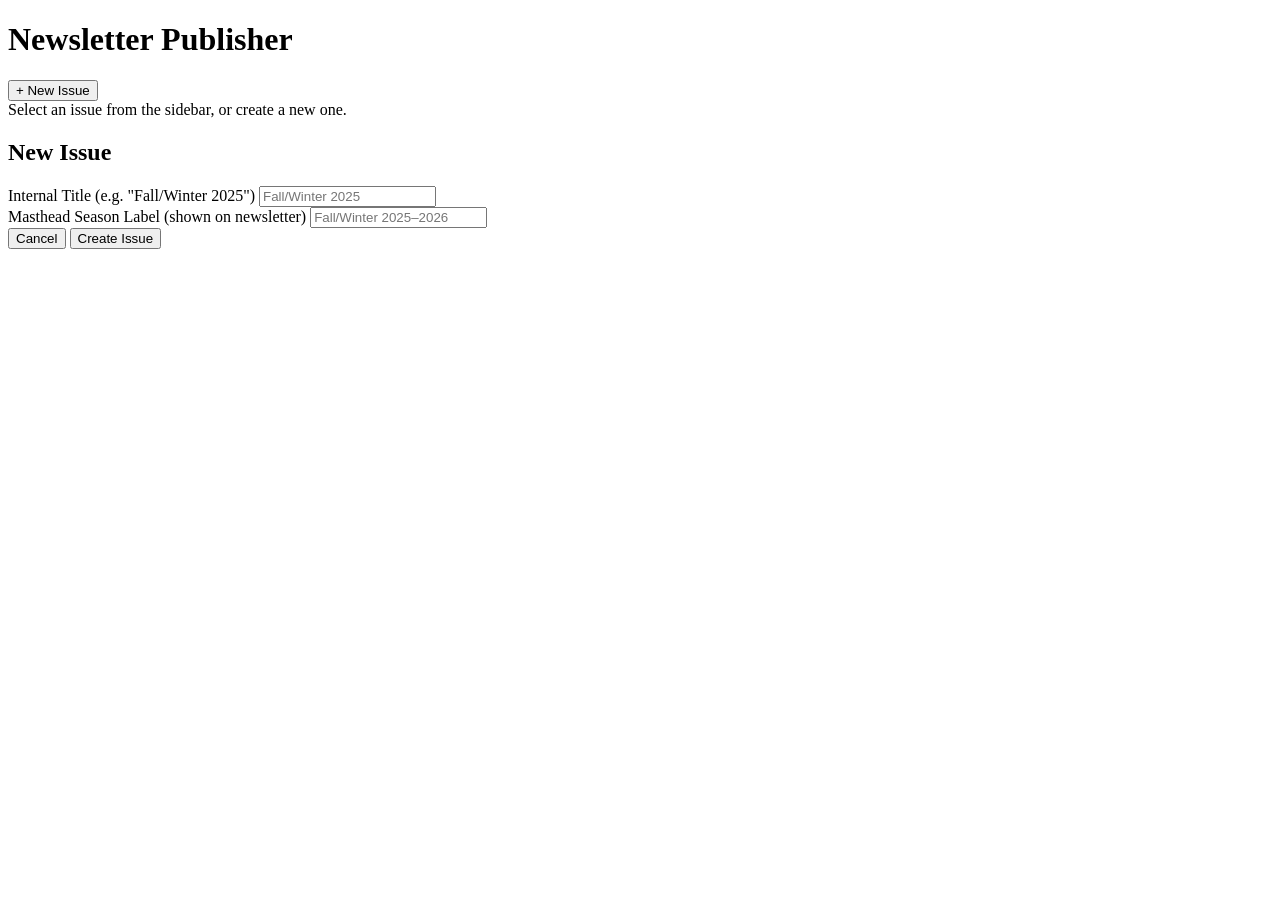
<file: apps-script/Publisher.html>
<!DOCTYPE html>
<html lang="en">
<head>
  <meta charset="UTF-8">
  <meta name="viewport" content="width=device-width, initial-scale=1">
  <title>HOA Newsletter Publisher</title>
  <?!= include('PublisherCSS') ?>
</head>
<body>

<div id="app">
  <div id="sidebar">
    <div id="sidebar-header">
      <h1>Newsletter Publisher</h1>
      <button id="btn-new-issue" onclick="openNewIssueModal()">+ New Issue</button>
    </div>
    <div id="issue-list"></div>
  </div>
  <div id="editor">
    <div id="editor-placeholder">Select an issue from the sidebar, or create a new one.</div>
    <div id="editor-content" style="display:none"></div>
  </div>
</div>

<!-- New Issue Modal -->
<div id="modal-overlay">
  <div id="modal">
    <h2>New Issue</h2>
    <div class="field-group">
      <label>Internal Title (e.g. "Fall/Winter 2025")</label>
      <input type="text" id="new-title" placeholder="Fall/Winter 2025">
    </div>
    <div class="field-group">
      <label>Masthead Season Label (shown on newsletter)</label>
      <input type="text" id="new-season" placeholder="Fall/Winter 2025–2026">
    </div>
    <div id="modal-actions">
      <button class="btn btn-secondary" onclick="closeNewIssueModal()">Cancel</button>
      <button class="btn btn-primary" onclick="submitNewIssue()">Create Issue</button>
    </div>
  </div>
</div>

<div id="toast"></div>

<script>
  // Data bootstrapped from server
  var ALL_ISSUES   = <?!= issuesJson ?>;
  var APP_CONFIG   = <?!= configJson ?>;
  var currentIssueId = null;
</script>
<?!= include('PublisherJS') ?>
</body>
</html>
</file>
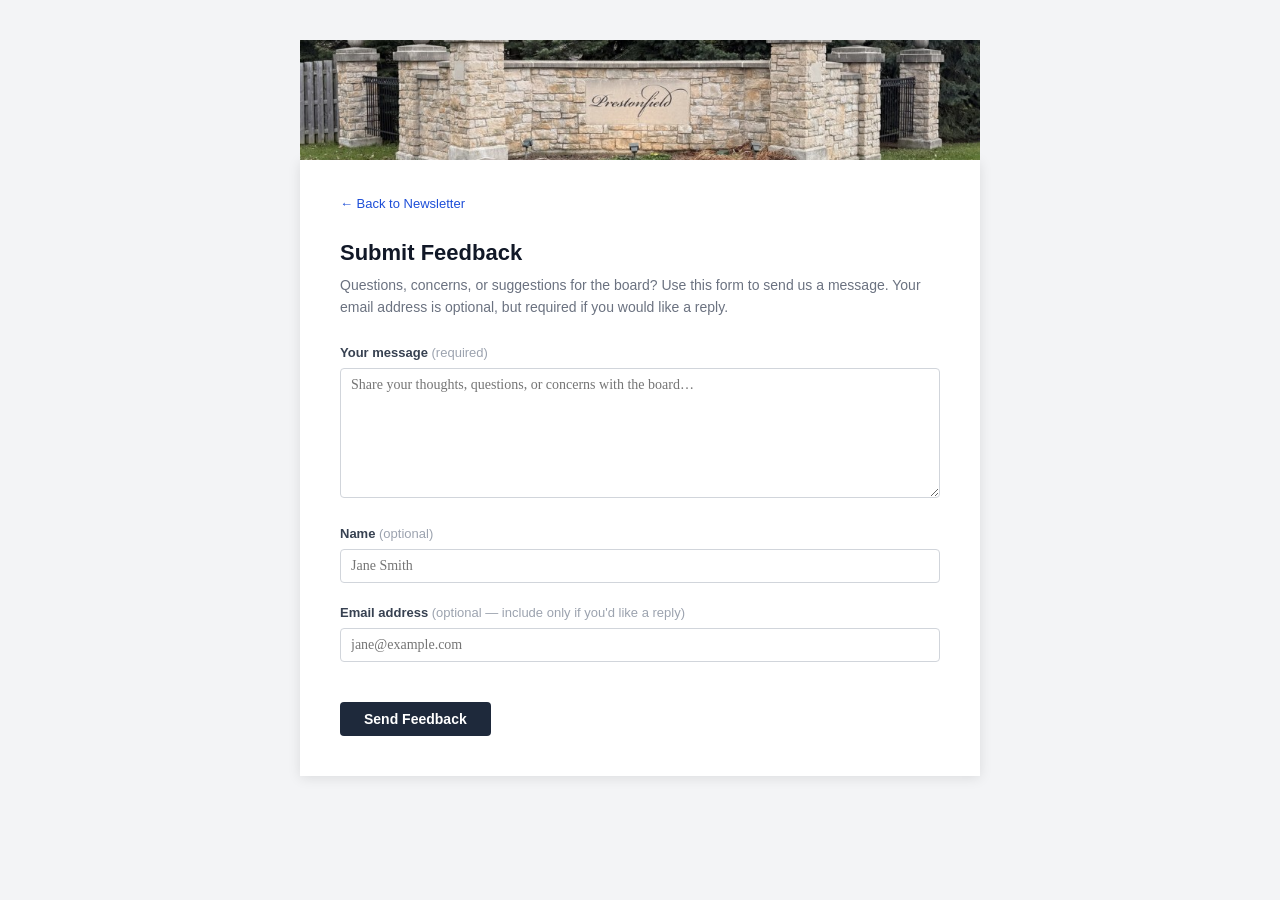
<file: docs/feedback.html>
<!DOCTYPE html>
<html lang="en">
<head>
  <meta charset="UTF-8">
  <meta name="viewport" content="width=device-width, initial-scale=1">
  <title>Prestonfield HOA — Submit Feedback</title>
  <link rel="stylesheet" href="newsletter.css">
  <script src="https://www.google.com/recaptcha/api.js" async defer></script>
  <!-- Google Analytics -->
  <script async src="https://www.googletagmanager.com/gtag/js?id=G-YLPQ2HLBV7"></script>
  <script>
    window.dataLayer = window.dataLayer || [];
    function gtag(){dataLayer.push(arguments);}
    gtag('js', new Date());
    gtag('config', 'G-YLPQ2HLBV7');
  </script>
  <style>
    body { background: #f3f4f6; }

    .feedback-wrap {
      max-width: 680px;
      margin: 40px auto 60px;
      font-family: Arial, Helvetica, sans-serif;
    }

    /* Banner — matches newsletter masthead height */
    .feedback-banner {
      width: 100%;
      height: 120px;
      object-fit: cover;
      object-position: center 40%;
      display: block;
    }

    /* Card */
    .feedback-card {
      background: white;
      padding: 32px 40px 40px;
      box-shadow: 0 2px 12px rgba(0,0,0,0.1);
    }

    .feedback-card h1 {
      font-size: 22px;
      font-weight: 700;
      margin: 0 0 4px;
      color: #111827;
    }
    .feedback-card p.subtitle {
      font-size: 14px;
      color: #6b7280;
      margin: 0 0 24px;
    }

    .feedback-back {
      display: inline-block;
      font-size: 13px;
      color: #1d4ed8;
      text-decoration: none;
      margin-bottom: 20px;
    }
    .feedback-back:hover { text-decoration: underline; }

    /* Form fields */
    .fb-label {
      display: block;
      font-size: 13px;
      font-weight: 600;
      color: #374151;
      margin: 20px 0 4px;
    }
    .fb-label:first-of-type { margin-top: 0; }
    .fb-hint {
      font-weight: 400;
      color: #9ca3af;
    }

    .fb-input,
    .fb-textarea {
      width: 100%;
      box-sizing: border-box;
      padding: 8px 10px;
      border: 1px solid #d1d5db;
      border-radius: 4px;
      font-size: 14px;
      font-family: Georgia, 'Times New Roman', serif;
      color: #1a1a1a;
      background: #fff;
      transition: border-color 0.15s;
    }
    .fb-input:focus,
    .fb-textarea:focus {
      outline: none;
      border-color: #374151;
      box-shadow: 0 0 0 2px rgba(55,65,81,0.12);
    }
    .fb-textarea {
      min-height: 130px;
      resize: vertical;
    }

    /* Honeypot — visually hidden but NOT display:none (bots detect that) */
    .hp-field {
      position: absolute;
      left: -9999px;
      width: 1px;
      height: 1px;
      overflow: hidden;
      tabindex: -1;
    }

    .recaptcha-wrap { margin-top: 20px; }

    /* Submit button */
    .fb-submit {
      display: inline-block;
      margin-top: 20px;
      padding: 9px 24px;
      background: #1e293b;
      color: white;
      border: none;
      border-radius: 4px;
      font-size: 14px;
      font-family: Arial, Helvetica, sans-serif;
      font-weight: 600;
      cursor: pointer;
      transition: background 0.15s;
    }
    .fb-submit:hover:not(:disabled) { background: #0f172a; }
    .fb-submit:disabled { background: #9ca3af; cursor: not-allowed; }

    /* Status messages */
    .fb-status {
      display: none;
      margin-top: 20px;
      padding: 12px 16px;
      border-radius: 4px;
      font-size: 14px;
      line-height: 1.5;
    }
    .fb-status.success {
      background: #f0fdf4;
      border: 1px solid #86efac;
      color: #166534;
    }
    .fb-status.error {
      background: #fef2f2;
      border: 1px solid #fca5a5;
      color: #991b1b;
    }

    @media (max-width: 600px) {
      .feedback-wrap { margin: 0; }
      .feedback-card { padding: 24px 20px 32px; }
    }
  </style>
</head>
<body>
  <div class="feedback-wrap">
    <img class="feedback-banner" src="assets/banner.jpg" alt="Prestonfield HOA">

    <div class="feedback-card">
      <a class="feedback-back" id="back-link" href="index.html">&larr; Back to Newsletter</a>

      <h1>Submit Feedback</h1>
      <p class="subtitle">
        Questions, concerns, or suggestions for the board?
        Use this form to send us a message. Your email address is optional,
        but required if you would like a reply.
      </p>

      <form id="feedback-form" novalidate>

        <!-- Honeypot — invisible to humans, filled by bots -->
        <div class="hp-field" aria-hidden="true">
          <input type="text" name="website" id="hp-website"
                 tabindex="-1" autocomplete="off">
        </div>

        <label class="fb-label" for="fb-message">
          Your message <span class="fb-hint">(required)</span>
        </label>
        <textarea class="fb-textarea" id="fb-message" name="message" required
          placeholder="Share your thoughts, questions, or concerns with the board…"></textarea>

        <label class="fb-label" for="fb-name">
          Name <span class="fb-hint">(optional)</span>
        </label>
        <input class="fb-input" type="text" id="fb-name" name="name"
          placeholder="Jane Smith" autocomplete="name">

        <label class="fb-label" for="fb-email">
          Email address <span class="fb-hint">(optional — include only if you'd like a reply)</span>
        </label>
        <input class="fb-input" type="email" id="fb-email" name="email"
          placeholder="jane@example.com" autocomplete="email">

        <div class="recaptcha-wrap">
          <div class="g-recaptcha" data-sitekey="6LcRs6YsAAAAAAs4URIODwn7Crw3w6cY2-kjR84-"></div>
        </div>

        <button type="submit" class="fb-submit" id="fb-submit-btn">
          Send Feedback
        </button>
      </form>

      <div class="fb-status" id="fb-status" role="alert"></div>
    </div>
  </div>

  <script>
    // Keep in sync with APPS_SCRIPT_URL in newsletter.js
    var FEEDBACK_URL = 'https://script.google.com/macros/s/AKfycbzLg7jgUUmSfTKvgO4Z1_jQyxT2EU-e89UGVIO4dN6-r5stqPH_-KMg85PU1rJRN8bv/exec';

    // Dynamic back link — go to wherever the user came from, with a
    // sensible fallback to the current issue page if referrer is unavailable.
    (function() {
      var backLink = document.getElementById('back-link');
      var referrer = document.referrer;
      // Use referrer only if it's an http(s) URL and isn't the feedback page itself.
      // Scheme check blocks javascript: URIs from being assigned to href.
      if (referrer && /^https?:\/\//i.test(referrer) && referrer.indexOf('feedback.html') === -1) {
        backLink.href = referrer;
        if (referrer.indexOf('archive.html') !== -1) {
          backLink.textContent = '\u2190 Back to Archive';
        } else {
          backLink.textContent = '\u2190 Back to Newsletter';
        }
      } else {
        backLink.href = 'index.html';
      }
    })();

    document.getElementById('feedback-form').addEventListener('submit', function(e) {
      e.preventDefault();
      submitFeedback();
    });

    function submitFeedback() {
      var message  = document.getElementById('fb-message').value.trim();
      var name     = document.getElementById('fb-name').value.trim();
      var email    = document.getElementById('fb-email').value.trim();
      var honeypot = document.getElementById('hp-website').value;
      var btn      = document.getElementById('fb-submit-btn');

      // Client-side honeypot check (belt-and-suspenders — server also checks)
      if (honeypot) return;

      if (!message) {
        showStatus('error', 'Please enter a message before submitting.');
        return;
      }

      var recaptchaResponse = grecaptcha.getResponse();
      if (!recaptchaResponse) {
        showStatus('error', 'Please check the "I\'m not a robot" box before submitting.');
        return;
      }

      btn.disabled = true;
      btn.textContent = 'Sending…';
      hideStatus();

      // Encode as application/x-www-form-urlencoded (simple CORS request — no preflight)
      var body = new URLSearchParams({
        action:                 'feedback',
        message:                message,
        name:                   name,
        email:                  email,
        website:                honeypot,
        'g-recaptcha-response': recaptchaResponse
      }).toString();

      fetch(FEEDBACK_URL, {
        method:   'POST',
        headers:  { 'Content-Type': 'application/x-www-form-urlencoded' },
        body:     body,
        redirect: 'follow'
      })
      .then(function(resp) { return resp.json(); })
      .then(function(data) {
        if (data.status === 'ok') {
          document.getElementById('feedback-form').style.display = 'none';
          showStatus('success',
            'Thank you! Your message has been received by the board. ' +
            (email ? 'We\'ll be in touch at ' + email + ' if a reply is needed.' : ''));
        } else {
          throw new Error(data.message || 'Submission failed. Please try again.');
        }
      })
      .catch(function(err) {
        showStatus('error', err.message || 'Something went wrong. Please try again later.');
        btn.disabled = false;
        btn.textContent = 'Send Feedback';
        grecaptcha.reset();
      });
    }

    function showStatus(type, msg) {
      var el = document.getElementById('fb-status');
      el.className = 'fb-status ' + type;
      el.textContent = msg;
      el.style.display = 'block';
      el.scrollIntoView({ behavior: 'smooth', block: 'nearest' });
    }

    function hideStatus() {
      document.getElementById('fb-status').style.display = 'none';
    }
  </script>
</body>
</html>
</file>
<file: docs/newsletter.css>
/* ════════════════════════════════════════════════════════════════════════════
   newsletter.css  —  Prestonfield HOA Newsletter
   Screen layout + print stylesheet
   ════════════════════════════════════════════════════════════════════════════ */

/* ── Reset & base ─────────────────────────────────────────────────────────── */
*, *::before, *::after { box-sizing: border-box; }
body {
  margin: 0;
  font-family: Georgia, 'Times New Roman', serif;
  font-size: 14px;
  line-height: 1.6;
  color: #1a1a1a;
  background: #f3f4f6;
}

/* ── Page wrapper ─────────────────────────────────────────────────────────── */
.newsletter-page {
  max-width: 900px;
  margin: 24px auto;
  background: white;
  box-shadow: 0 2px 12px rgba(0,0,0,0.12);
}

/* ── Masthead ─────────────────────────────────────────────────────────────── */
.masthead {
  position: relative;
  overflow: hidden;
  background: #1a1a2e;
}
.masthead-banner {
  width: 100%;
  height: 180px;
  object-fit: cover;
  object-position: center 40%;
  display: block;
}
.masthead-date {
  position: absolute;
  bottom: 10px;
  right: 14px;
  font-style: italic;
  font-size: 13px;
  color: rgba(255,255,255,0.9);
  text-shadow: 0 1px 3px rgba(0,0,0,0.7);
  background: rgba(0,0,0,0.35);
  padding: 2px 8px;
  border-radius: 3px;
}

/* ── Two-column body ──────────────────────────────────────────────────────── */
.newsletter-body {
  display: flex;
  align-items: flex-start;
}

/* ── Left sidebar ─────────────────────────────────────────────────────────── */
.newsletter-sidebar {
  width: 220px;
  flex-shrink: 0;
  padding: 16px 14px;
  border-right: 1px solid #d1d5db;
  font-size: 12px;
  line-height: 1.55;
}

.sidebar-section {
  margin-bottom: 14px;
}
.sidebar-section:last-child {
  margin-bottom: 0;
}

.sidebar-heading {
  font-family: Arial, Helvetica, sans-serif;
  font-size: 11px;
  font-weight: 700;
  text-transform: uppercase;
  letter-spacing: 0.8px;
  color: #374151;
  margin: 0 0 6px 0;
  padding-bottom: 3px;
  border-bottom: 1.5px solid #374151;
}

.board-member {
  display: flex;
  justify-content: space-between;
  margin-bottom: 2px;
  gap: 4px;
}
.board-member-name { font-weight: 600; }
.board-member-role { color: #6b7280; font-style: italic; }

.sidebar-box {
  border: 1px solid #c9cdd4;
  border-radius: 4px;
  padding: 8px 10px;
  background: #f9fafb;
  font-size: 11.5px;
}
.sidebar-box + .sidebar-box { margin-top: 8px; }
.sidebar-box strong { font-family: Arial, Helvetica, sans-serif; }

.sidebar-box a {
  color: #1d4ed8;
  text-decoration: none;
  word-break: break-all;
}
.sidebar-box a:hover { text-decoration: underline; }

.utility-list { list-style: none; padding: 0; margin: 4px 0 0; }
.utility-list li { margin-bottom: 4px; }
.utility-list .util-label { font-weight: 600; display: block; }
.utility-list .util-phone { color: #374151; }

.meeting-date-entry { margin-bottom: 5px; font-size: 11.5px; }

/* ── Main content area ────────────────────────────────────────────────────── */
.newsletter-main {
  flex: 1;
  padding: 16px 20px;
  min-width: 0;
}

/* ── Article sections ─────────────────────────────────────────────────────── */
.newsletter-section {
  margin-bottom: 20px;
  padding-bottom: 20px;
  border-bottom: 1px solid #e5e7eb;
}
.newsletter-section:last-child {
  border-bottom: none;
  margin-bottom: 0;
  padding-bottom: 0;
}

.section-heading {
  font-family: Arial, Helvetica, sans-serif;
  font-size: 15px;
  font-weight: 700;
  text-transform: uppercase;
  letter-spacing: 1px;
  color: #111827;
  margin: 0 0 10px 0;
  padding-bottom: 5px;
  border-bottom: 2px solid #111827;
}

.section-body { overflow: hidden; }
.section-body p { margin: 0 0 0.75em 0; }
.section-body p:last-child { margin-bottom: 0; }

/* Image floats */
.section-image-right {
  float: right;
  margin: 0 0 10px 16px;
  max-width: 180px;
}
.section-image-left {
  float: left;
  margin: 0 16px 10px 0;
  max-width: 180px;
}
.section-image-right img,
.section-image-left img {
  width: 100%;
  height: auto;
  display: block;
  border-radius: 3px;
}
.image-caption {
  font-size: 11px;
  color: #6b7280;
  font-style: italic;
  margin-top: 3px;
  text-align: center;
}

/* ── Footer ───────────────────────────────────────────────────────────────── */
.newsletter-footer {
  border-top: 1px solid #d1d5db;
  padding: 10px 20px;
  display: flex;
  justify-content: space-between;
  align-items: center;
  font-size: 11px;
  color: #6b7280;
  font-family: Arial, Helvetica, sans-serif;
  flex-wrap: wrap;
  gap: 8px;
}
.footer-print-btn {
  background: #374151;
  color: white;
  border: none;
  padding: 5px 12px;
  border-radius: 4px;
  cursor: pointer;
  font-size: 11px;
  font-family: Arial, Helvetica, sans-serif;
}
.footer-print-btn:hover { background: #1f2937; }
.footer-archive-link { color: #1d4ed8; text-decoration: none; }
.footer-archive-link:hover { text-decoration: underline; }

/* ── No-issues / loading / error states ─────────────────────────────────── */
.loading-message, .error-message, .no-issues-message {
  text-align: center;
  padding: 80px 24px;
  font-family: Arial, Helvetica, sans-serif;
  color: #6b7280;
  font-size: 15px;
}
.error-message { color: #b91c1c; }

/* ── Archive page ─────────────────────────────────────────────────────────── */
.archive-page {
  max-width: 680px;
  margin: 40px auto;
  background: white;
  padding: 32px 40px;
  box-shadow: 0 2px 12px rgba(0,0,0,0.1);
  font-family: Arial, Helvetica, sans-serif;
}
.archive-page h1 {
  font-size: 22px;
  font-weight: 700;
  margin: 0 0 6px;
  color: #111827;
}
.archive-back-link {
  font-size: 13px;
  color: #1d4ed8;
  text-decoration: none;
  display: inline-block;
  margin-bottom: 28px;
}
.archive-back-link:hover { text-decoration: underline; }
.archive-year { margin-bottom: 28px; }
.archive-year-heading {
  font-size: 16px;
  font-weight: 700;
  color: #374151;
  border-bottom: 2px solid #e5e7eb;
  padding-bottom: 6px;
  margin: 0 0 12px;
}
.archive-issue-link {
  display: flex;
  justify-content: space-between;
  padding: 10px 12px;
  margin-bottom: 6px;
  border: 1px solid #e5e7eb;
  border-radius: 5px;
  text-decoration: none;
  color: #111827;
  font-size: 14px;
  transition: background 0.15s;
}
.archive-issue-link:hover { background: #f0f4ff; border-color: #bfdbfe; }
.archive-issue-date { color: #6b7280; font-size: 12px; }
.archive-empty {
  color: #9ca3af;
  font-size: 14px;
  text-align: center;
  padding: 40px 0;
}

/* ════════════════════════════════════════════════════════════════════════════
   Mobile / portrait phone layout  (≤ 600px)
   Collapses two-column layout to single column: sidebar on top, content below
   ════════════════════════════════════════════════════════════════════════════ */
@media (max-width: 600px) {
  /* Remove outer card margins/shadows — use full-width on phone */
  .newsletter-page {
    margin: 0;
    box-shadow: none;
  }

  /* Shorter banner on phone */
  .masthead-banner { height: 120px; }

  /* Stack sidebar above main content */
  .newsletter-body { flex-direction: column; }

  /* Sidebar: full width, bottom border instead of right border */
  .newsletter-sidebar {
    width: 100%;
    border-right: none;
    border-bottom: 1px solid #d1d5db;
    font-size: 13px;
    padding: 14px 16px;
  }

  /* Slightly larger sidebar text at full width */
  .sidebar-box      { font-size: 13px; }
  .sidebar-heading  { font-size: 12px; }

  /* Board member rows: stack name/role vertically on very narrow screens */
  .board-member { flex-wrap: wrap; }

  /* Main content: tighter side padding on phone */
  .newsletter-main { padding: 14px 16px; }

  /* Constrain floated images so they don't dominate narrow screens */
  .section-image-right,
  .section-image-left { max-width: 130px; }

  /* Archive and feedback/error pages */
  .archive-page {
    margin: 0;
    padding: 24px 16px;
    box-shadow: none;
  }
}

/* ════════════════════════════════════════════════════════════════════════════
   Print stylesheet
   ════════════════════════════════════════════════════════════════════════════ */
@media print {
  body {
    background: white;
    font-size: 11pt;
  }

  /* Remove screen-only chrome */
  .newsletter-footer { display: none; }
  .footer-print-btn  { display: none; }
  #loading-state, #error-state { display: none; }

  /* Remove shadows and margins for print */
  .newsletter-page {
    max-width: 100%;
    margin: 0;
    box-shadow: none;
  }

  /* Keep the two-column layout for print */
  .newsletter-body { display: flex; }
  .newsletter-sidebar { width: 2in; }

  /* Avoid page breaks inside sections */
  .newsletter-section { page-break-inside: avoid; }
  .sidebar-box        { page-break-inside: avoid; }

  /* Masthead: full width, reduced height for print */
  .masthead-banner { height: 1.2in; }

  /* Links: show URL after text in print */
  .sidebar-box a::after {
    content: " (" attr(href) ")";
    font-size: 8pt;
    color: #555;
  }
}
</file>
